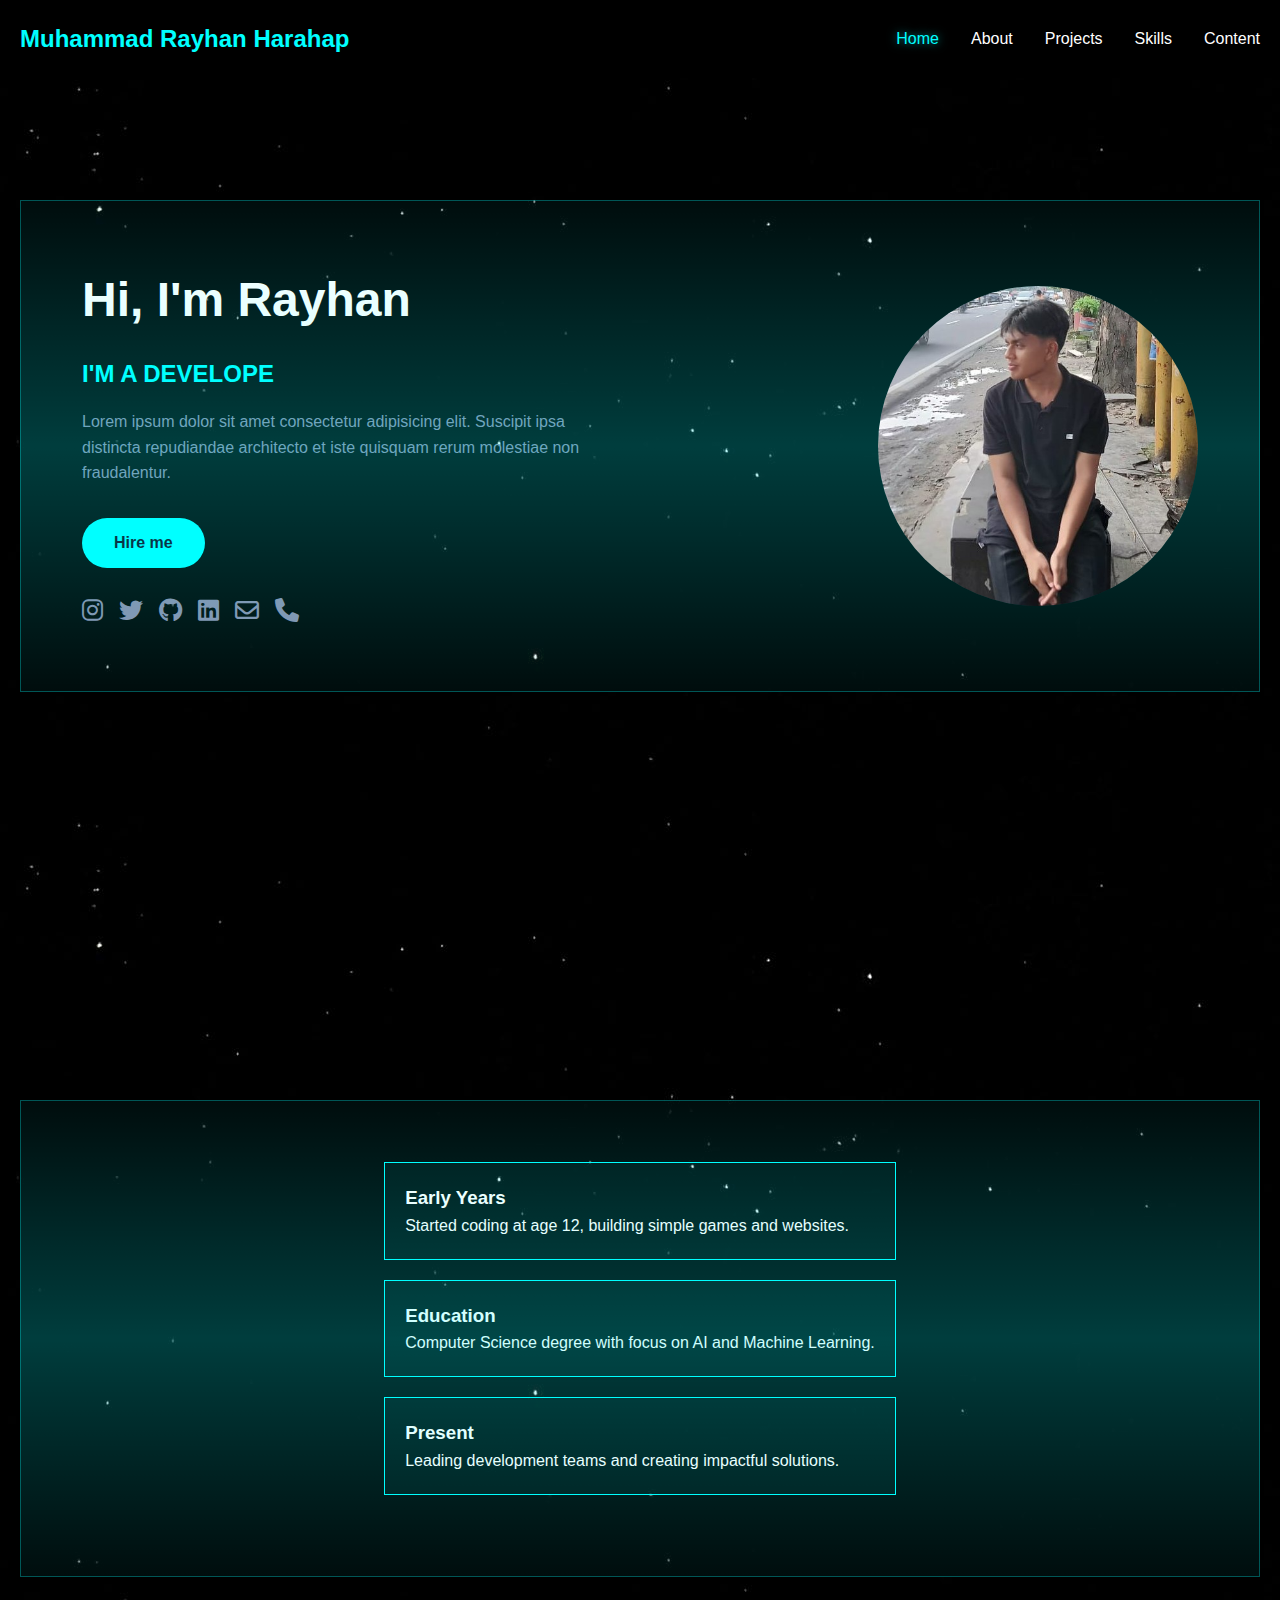
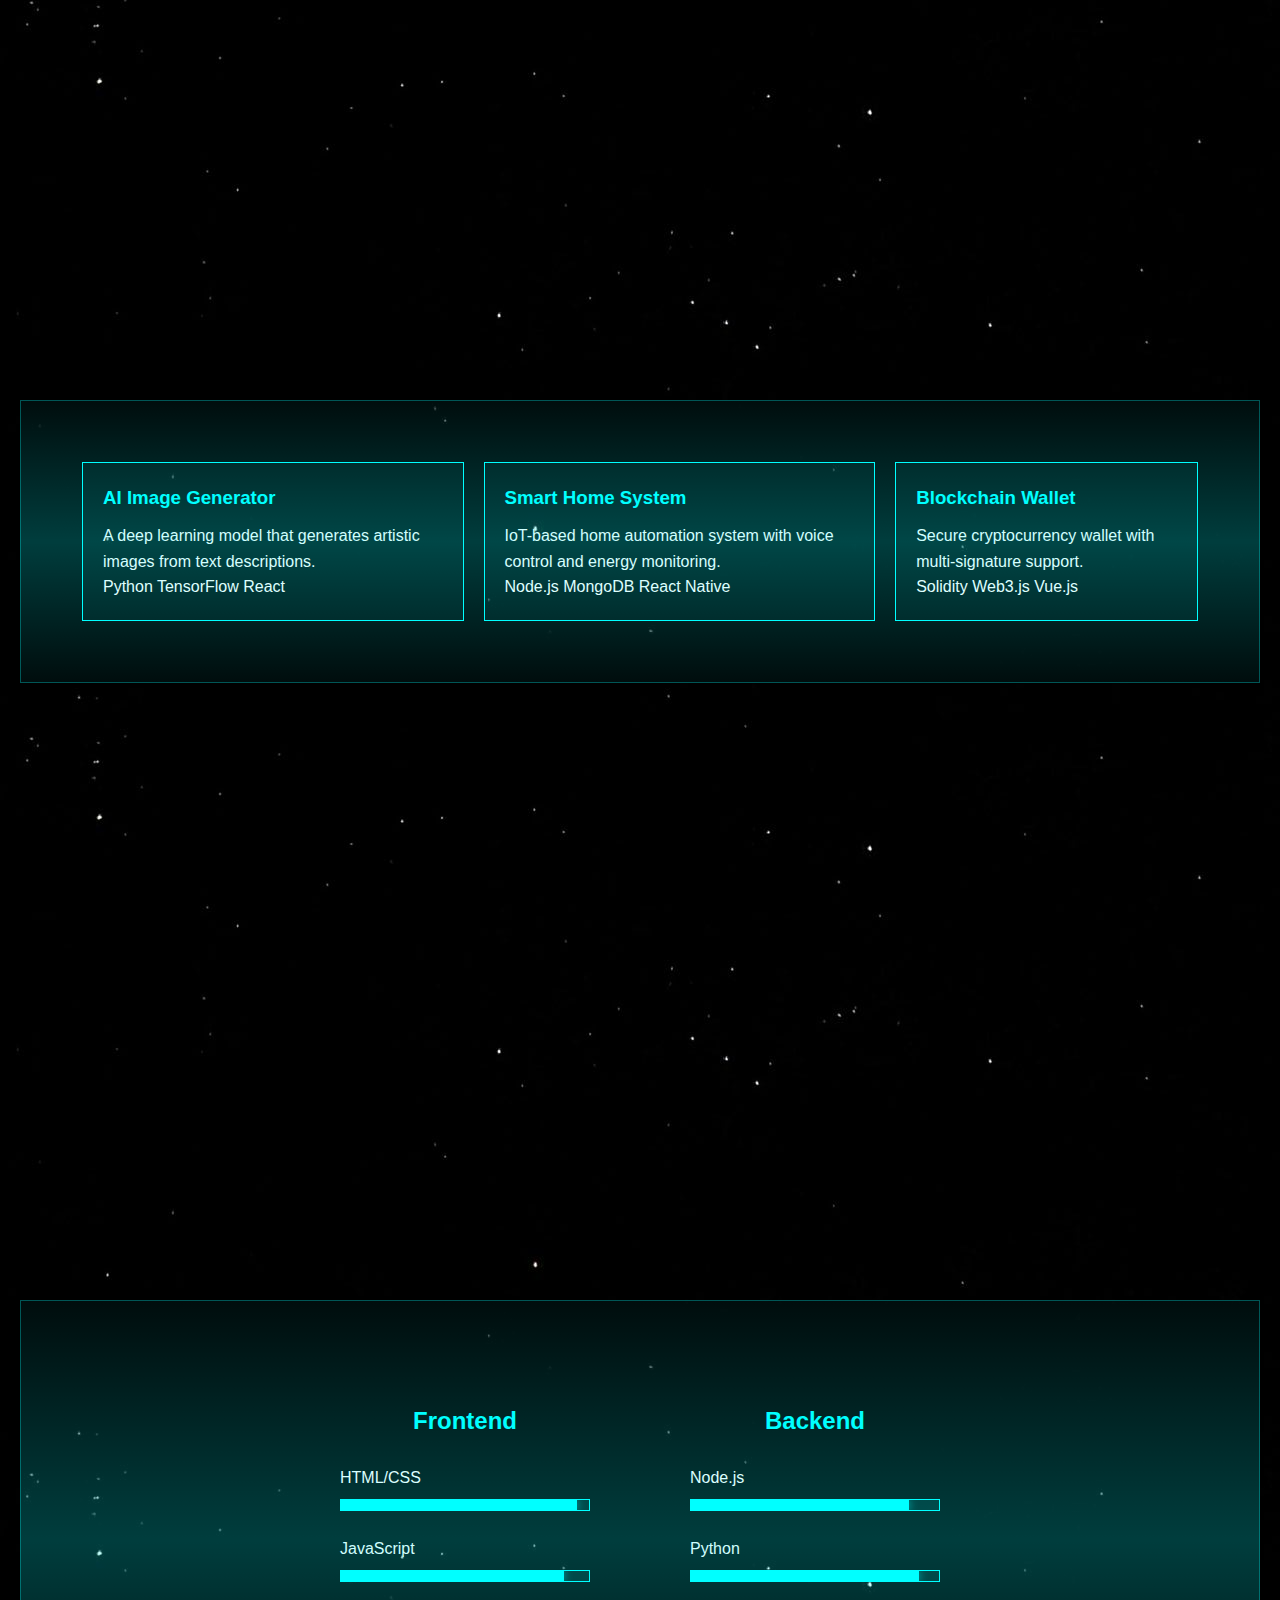
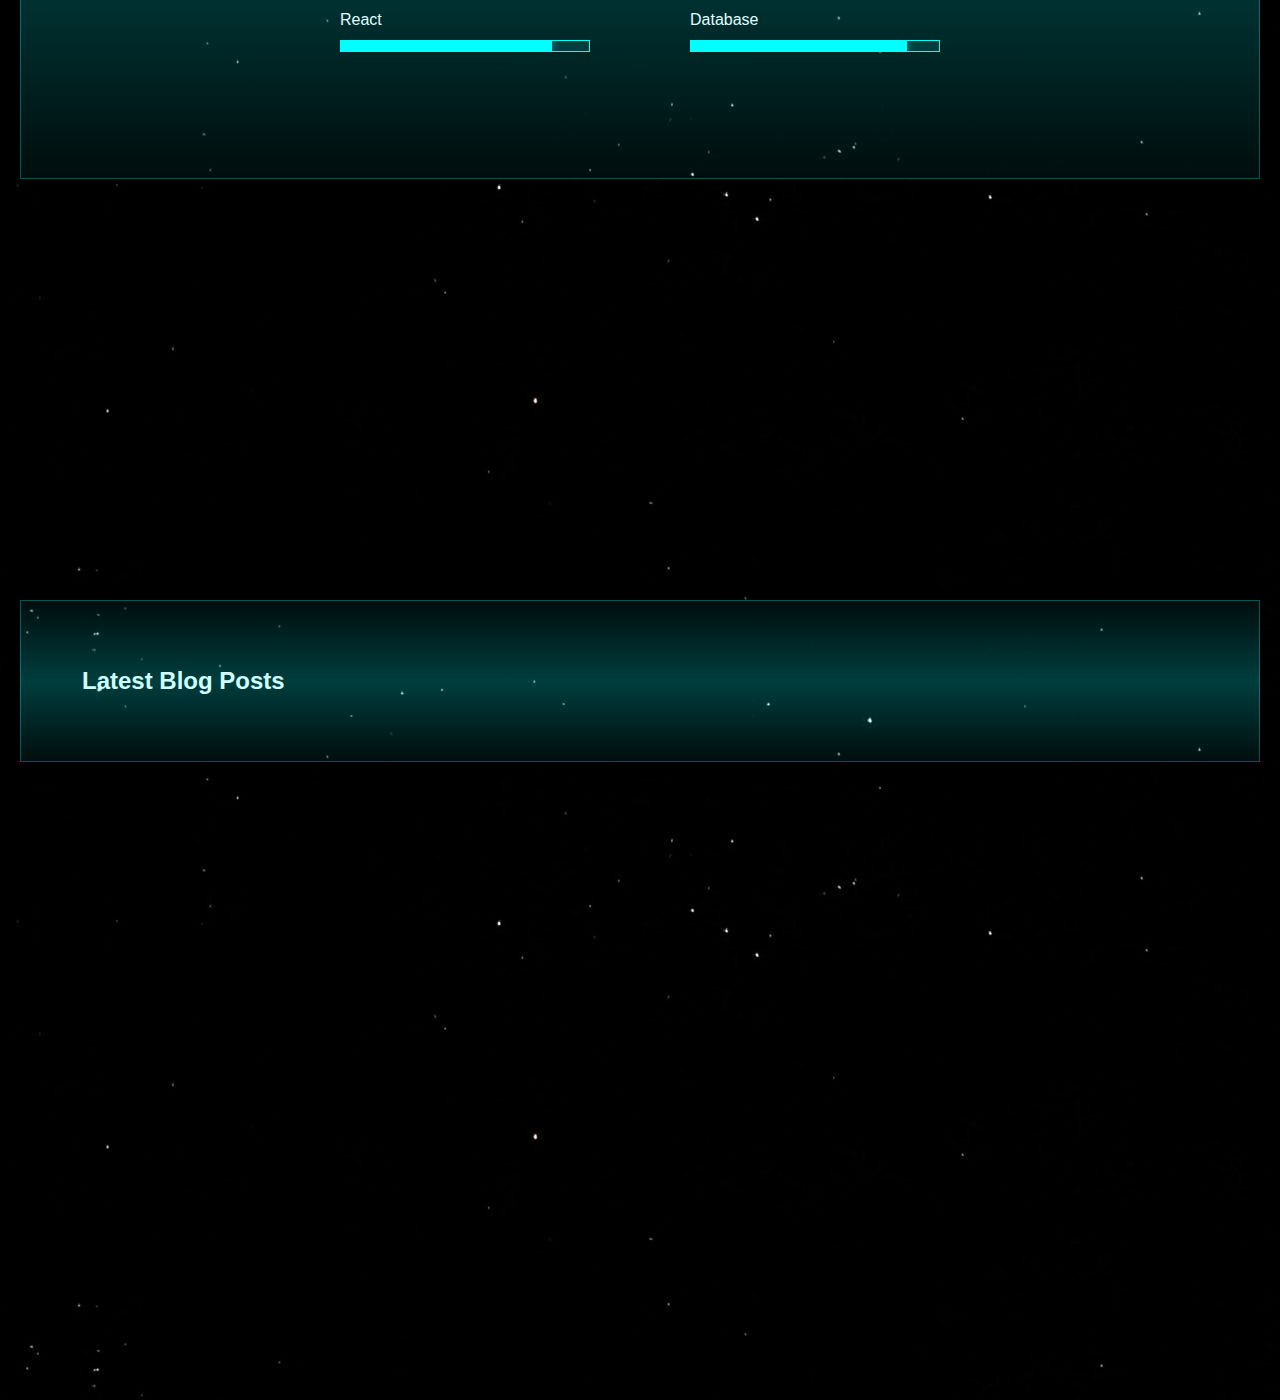
<file: CV.html>
<!DOCTYPE html>
<html lang="en">
  <head>
    <meta charset="UTF-8" />
    <meta name="viewport" content="width=device-width, initial-scale=1.0" />
    <title>Portfolio - Rayhan</title>
    <link
      href="https://cdnjs.cloudflare.com/ajax/libs/font-awesome/6.0.0/css/all.min.css"
      rel="stylesheet"
    />
    <link rel="stylesheet" href="Responsif.css" />
  </head>

  <body>
    <div class="container">
      <nav>
        <div class="logo">Muhammad Rayhan Harahap</div>
        <div class="nav-links">
          <a href="#home" class="active">Home</a>
          <a href="#about">About</a>
          <a href="#projects">Projects</a>
          <a href="#skills">Skills</a>
          <a href="#content">Content</a>
        </div>
        <div class="menu-btn">
          <i class="fas fa-bars"></i>
        </nav>
        </div>

      <main id="main-content">
        <!-- Home Section -->
        <section id="home" class="content-section active">
          <div class="hologram-container">
            <div class="hero-content">
              <h1>Hi, I'm Rayhan</h1>
              <h2>
                I'M A
                <span class="typewriter-text"></span>
              </h2>
              <p>
                Lorem ipsum dolor sit amet consectetur adipisicing elit.
                Suscipit ipsa distincta repudiandae architecto et iste quisquam
                rerum molestiae non fraudalentur.
              </p>
              <a href="#" class="btn">Hire me</a>
              <div class="social-links">
                  <a href="https://www.instagram.com/raayyhaannn?igsh=M2R1cnJzc3FweGUx" target="_blank"><i class="fa-brands fa-instagram"></i></a>
                <a href="https://x.com/mrayhanharahap?t=2aa6ghJj7HYRb-nkrJ19ww&s=09" target="_blank"><i class="fab fa-twitter"></i></a>
                <a href="https://github.com/rayhanharahap" target="_blank"><i class="fab fa-github"></i></a>
                <a href="https://www.linkedin.com/in/muhammad-rayhan-505329321/" target="_blank"><i class="fab fa-linkedin"></i></a>
                <a href="muhammad.rayhan.harahap@gmail.com"><i class="far fa-envelope"></i></a>
                <a href="tel:+6282377292577"><i class="fa-solid fa-phone"></i></a>
            </div>  

            </div>

            <div class="profile-image">
              <div class="profile-circle">
                <img src="aku.jpg" alt="Profile" />
              </div>
            </div>
          </div>
        </section>

        <!-- About Section -->
        <section id="about" class="content-section">
          <div class="hologram-container">
            <div class="timeline">
              <div class="timeline-item">
                <h3>Early Years</h3>
                <p>
                  Started coding at age 12, building simple games and websites.
                </p>
              </div>
              <div class="timeline-item">
                <h3>Education</h3>
                <p>
                  Computer Science degree with focus on AI and Machine Learning.
                </p>
              </div>
              <div class="timeline-item">
                <h3>Present</h3>
                <p>
                  Leading development teams and creating impactful solutions.
                </p>
              </div>
            </div>
          </div>
        </section>

        <!-- Projects Section -->
        <section id="projects" class="content-section">
          <div class="hologram-container">
            <div class="projects-grid">
              <div class="project-card">
                <h3>AI Image Generator</h3>
                <p>
                  A deep learning model that generates artistic images from text
                  descriptions.
                </p>
                <div class="tech-stack">
                  <span>Python</span>
                  <span>TensorFlow</span>
                  <span>React</span>
                </div>
              </div>
              <div class="project-card">
                <h3>Smart Home System</h3>
                <p>
                  IoT-based home automation system with voice control and energy
                  monitoring.
                </p>
                <div class="tech-stack">
                  <span>Node.js</span>
                  <span>MongoDB</span>
                  <span>React Native</span>
                </div>
              </div>
              <div class="project-card">
                <h3>Blockchain Wallet</h3>
                <p>
                  Secure cryptocurrency wallet with multi-signature support.
                </p>
                <div class="tech-stack">
                  <span>Solidity</span>
                  <span>Web3.js</span>
                  <span>Vue.js</span>
                </div>
              </div>
            </div>
          </div>
        </section>

        <!-- Skills Section -->
        <section id="skills" class="content-section">
          <div class="hologram-container">
            <div class="skills-grid">
              <div class="skill-category">
                <h3>Frontend</h3>
                <ul class="skill-list">
                  <li>
                    HTML/CSS
                    <div class="skill-bar">
                      <div class="skill-progress" style="width: 95%"></div>
                    </div>
                  </li>
                  <li>
                    JavaScript
                    <div class="skill-bar">
                      <div class="skill-progress" style="width: 90%"></div>
                    </div>
                  </li>
                  <li>
                    React
                    <div class="skill-bar">
                      <div class="skill-progress" style="width: 85%"></div>
                    </div>
                  </li>
                </ul>
              </div>
              <div class="skill-category">
                <h3>Backend</h3>
                <ul class="skill-list">
                  <li>
                    Node.js
                    <div class="skill-bar">
                      <div class="skill-progress" style="width: 88%"></div>
                    </div>
                  </li>
                  <li>
                    Python
                    <div class="skill-bar">
                      <div class="skill-progress" style="width: 92%"></div>
                    </div>
                  </li>
                  <li>
                    Database
                    <div class="skill-bar">
                      <div class="skill-progress" style="width: 87%"></div>
                    </div>
                  </li>
                </ul>
              </div>
            </div>
          </div>
        </section>

        <!-- Content Section -->
        <section id="content" class="content-section">
          <div class="hologram-container">
            <div class="content-grid">
              <h2>Latest Blog Posts</h2>
              <!-- Add your blog posts or other content here -->
            </div>
          </div>
        </section>
      </main>
    </div>

    <script src="Me.js"></script>
  </body>
</html>
</file>
<file: Responsif.css>
* {
  margin: 0;
  padding: 0;
  box-sizing: border-box;
  font-family: "Arial", sans-serif;
}

:root {
  --primary: #00ffff;
  --dark: #0a192f;
  --light: #ffffff;
  --gray: #8892b0;
  --glow-color: rgba(0, 255, 255, 0.6);
}

body {
  background-image: url("background.jpg");
  color: var(--light);
  line-height: 1.6;
}

.container {
  max-width: 1200px;
  margin: 0 auto;
  padding: 100px 20px 0;
}

/* Navigation */
nav {
  display: flex;
  justify-content: space-between;
  align-items: center;
  padding: 20px 0;
  position: fixed; /* Tambahkan ini */
  top: 0; /* Tambahkan ini */
  left: 0;
  right: 0;
  background-color: #000000; /* Tambahkan ini agar background tidak transparan saat scroll */
  z-index: 9999; /* Tambahkan ini agar berada di atas elemen lain */
  backdrop-filter: blur(10px);
  padding: 20px 20px;
}

.logo {
  color: var(--primary);
  font-size: 24px;
  font-weight: bold;
  transition: text-shadow 0.3s ease;
}

.logo:hover {
  text-shadow: 0 0 10px var(--glow-color);
}

.nav-links {
  display: flex;
  gap: 32px;
}

.nav-links a {
  color: var(--light);
  text-decoration: none;
  transition: all 0.3s ease;
  cursor: pointer;
}

.nav-links a.active {
  color: var(--primary);
  text-shadow: 0 0 10px var(--glow-color);
}

.nav-links a:hover {
  color: var(--primary);
  text-shadow: 0 0 10px var(--glow-color);
}

.menu-btn {
  display: none;
  cursor: pointer;
  font-size: 24px;
}

/* Hologram Effect */
@keyframes hologramFlicker {
  0% {
    opacity: 0.97;
  }
  50% {
    opacity: 0.8;
  }
  100% {
    opacity: 0.97;
  }
}

@keyframes hologramScan {
  0% {
    transform: translateY(-100%);
  }
  100% {
    transform: translateY(100%);
  }
}

.hologram-container {
  position: relative;
  /* border: 2px dotted var(--primary); */
  background: rgba(0, 255, 255, 0.05);
  padding: 5%;
  margin: 20px 0;
  overflow: hidden;
  animation: hologramFlicker 2s infinite;
  display: flex !important;
  justify-content: space-between;
  align-items: center;
  gap: 40px;
}

.hologram-container::before {
  content: "";
  position: absolute;
  top: 0;
  left: 0;
  right: 0;
  bottom: 0;
  background: linear-gradient(transparent, rgba(0, 255, 255, 0.2), transparent);
  animation: hologramScan 2s linear infinite;
  pointer-events: none;
}

.hologram-container::after {
  content: "";
  position: absolute;
  top: 0;
  left: 0;
  right: 0;
  bottom: 0;
  border: 1px solid rgba(0, 255, 255, 0.3);
  pointer-events: none;
}

/* Content Sections */
.content-section {
  display: block;
  min-height: 100vh;
  padding: 80px 20px;
}

/* Hero Section */
.hero-content {
  flex: 1;
}

.hero-content h1 {
  font-size: 48px;
  margin-bottom: 16px;
  transition: text-shadow 0.3s ease;
}

.hero-content h1:hover {
  text-shadow: 0 0 15px var(--glow-color);
}

.hero-content h2 {
  color: var(--primary);
  font-size: 24px;
  margin-bottom: 16px;
  transition: text-shadow 0.3s ease;
}

.hero-content h2:hover {
  text-shadow: 0 0 10px var(--glow-color);
}

.hero-content p {
  color: var(--gray);
  margin-bottom: 32px;
  max-width: 500px;
  transition: color 0.3s ease;
}

.hero-content p:hover {
  color: var(--light);
}

.btn {
  display: inline-block;
  padding: 12px 32px;
  background-color: var(--primary);
  color: var(--dark);
  text-decoration: none;
  border-radius: 50px;
  font-weight: bold;
  transition: all 0.3s ease;
}

.btn:hover {
  background-color: #00cccc;
  box-shadow: 0 0 20px var(--glow-color);
  transform: scale(1.05);
}

.social-links {
  display: flex;
  gap: 16px;
  margin-top: 24px;
}

.social-links a {
  color: var(--gray);
  font-size: 24px;
  transition: all 0.3s ease;
}

.social-links a:hover {
  color: var(--primary);
  text-shadow: 0 0 10px var(--glow-color);
  transform: translateY(-2px);
}

.profile-image {
  position: relative;
  width: 320px;
  height: 320px;
  flex-shrink: 0;
}

.profile-circle {
  width: 100%;
  height: 100%;
  border-radius: 50%;
  background-color: rgba(0, 255, 255, 0.1);
  display: flex;
  justify-content: center;
  align-items: center;
  transition: all 0.3s ease;
}

.profile-circle:hover {
  box-shadow: 0 0 30px var(--glow-color);
  transform: scale(1.05);
}

.profile-circle img {
  width: 100%;
  height: 100%;
  border-radius: 50%;
  object-fit: cover;
  transition: all 0.3s ease;
}

.profile-circle img:hover {
  box-shadow: 0 0 20px var(--glow-color);
}

/* Project Cards */
.projects-grid {
  display: flex;
  grid-template-columns: repeat(auto-fit, minmax(300px, 1fr));
  gap: 20px;
}

.project-card {
  border: 1px solid var(--primary);
  padding: 20px;
  background: rgba(0, 255, 255, 0.05);
  transition: all 0.3s ease;
}

.project-card:hover {
  box-shadow: 0 0 20px var(--glow-color);
  transform: translateY(-5px);
}

.project-card h3 {
  color: var(--primary);
  margin-bottom: 10px;
  transition: text-shadow 0.3s ease;
}

.project-card h3:hover {
  text-shadow: 0 0 10px var(--glow-color);
}

/* Skills Section */
.skills-grid {
  display: flex; /* Ubah dari grid ke flex */
  justify-content: space-between;
  grid-template-columns: repeat(auto-fit, minmax(300px, 1fr));
  gap: 100px; /* Memperbesar gap antara Frontend dan Backend */
  padding: 40px; /* Menambah padding untuk space dari container */
  max-width: 1000px; /* Membatasi lebar maksimal agar tidak terlalu lebar */
  margin: 0 auto; /* Center skills grid */
}
.skill-category {
  flex: 1; /* Membuat setiap category mengambil ruang yang sama */
  max-width: 45%; /* Membatasi lebar maksimal */
}

.skill-category h3 {
  color: var(--primary);
  margin-bottom: 10%;
  font-size: 24px; /* Memperbesar ukuran font */
  text-align: center;
  transition: text-shadow 0.3s ease;
}

.skill-category h3:hover {
  text-shadow: 0 0 10px var(--glow-color);
}

.skill-list {
  list-style: none;
}

.skill-list li {
  margin-bottom: 25px; /* Memperbesar jarak antar skill */
  font-size: 16px; /* Memperbesar ukuran font */
}

.skill-bar {
  width: 100%;
  height: 12px;
  background: rgba(0, 255, 255, 0.1);
  border: 1px solid var(--primary);
  margin-top: 8px;
  position: relative;
  overflow: hidden;
  transition: all 0.3s ease;
  min-width: 250px; /* Menambah minimal width */
}

.skill-bar:hover {
  box-shadow: 0 0 15px var(--glow-color);
}

.skill-progress {
  height: 100%;
  background: var(--primary);
  position: absolute;
  left: 0;
  top: 0;
  transition: width 1s ease-in-out;
  box-shadow: 0 0 10px var(--glow-color); /* Menambah glow effect */
}

/* Timeline */
.timeline {
  max-width: 800px;
  margin: 0 auto;
}

.timeline-item {
  padding: 20px;
  margin-bottom: 20px;
  border: 1px solid var(--primary);
  background: rgba(0, 255, 255, 0.05);
  transition: all 0.3s ease;
}

.timeline-item:hover {
  box-shadow: 0 0 20px var(--glow-color);
  transform: translateX(5px);
}

/* Responsive Design */
@media (max-width: 768px) {
  .nav-links {
    display: none;
    position: fixed;
    top: 80px;
    left: 0;
    right: 0;
    background-color: black;
    opacity: 90%;
    padding: 20px;
    flex-direction: column;
    text-align: center;
    box-shadow: 0 2px 5px rgba(0, 0, 0, 0.2);
    z-index: 1000;
  }

  .nav-links.active {
    display: flex;
  }

  .menu-btn {
    display: block;
  }

  .hologram-container {
    flex-direction: column;
    text-align: center;
  }

  .hero-content {
    order: 2;
  }

  .profile-image {
    order: 1;
  }

  .social-links {
    justify-content: center;
  }

  .hero-content h1 {
    font-size: 36px;
  }

  .projects-grid {
    flex-direction: column;
  }

  .skills-grid {
    flex-direction: column;
    gap: 40px;
    padding: 20px;
    grid-template-columns: 1fr;
  }

  .skill-category {
    max-width: 100%; /* Full width on mobile */
  }
}
</file>
